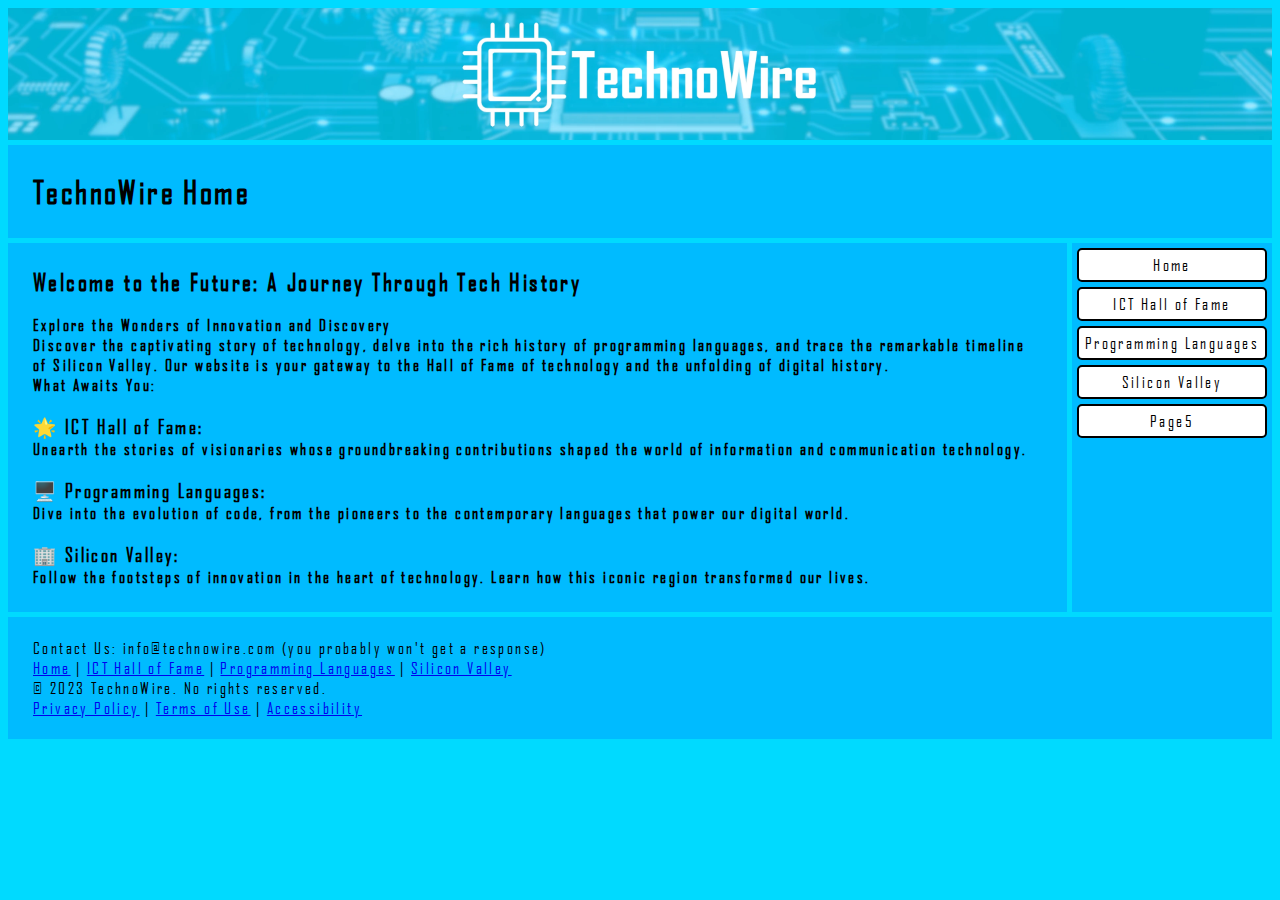
<file: index.html>
<!DOCTYPE html>
<html lang="en">
  <head>
      <meta charset="UTF-8">
      <link rel="stylesheet" href="css/master.css">
      <link rel="icon" href="pictures/icons/titleIcon.webp">
      <title>Document</title>
  </head>
  <body>
    <div id="hammenu" onclick="toggleMenu()">
      <div class="hamicon">
        <img src="pictures/icons/hammenutest.webp" alt="menu" class="image">
      </div>
      <div class="hamcontent">
        <div class="gridcontent menugridcontent">
          <a href="index.html" style="text-decoration: none;"><div class="sidebarButton">
            <p class="sidebarText">Home</p>
          </div></a>
          <a href="ict-hall-of-fame.html" style="text-decoration: none;"><div class="sidebarButton">
            <p class="sidebarText">ICT Hall of Fame</p>
          </div></a>
          <a href="programming-languages.html" style="text-decoration: none;"><div class="sidebarButton">
            <p class="sidebarText">Programming Languages</p>
          </div></a>
          <a href="silicon-valley.html" style="text-decoration: none;"><div class="sidebarButton">
            <p class="sidebarText">Silicon Valley</p>
          </div></a>
          <a href="page5" style="text-decoration: none;"><div class="sidebarButton">
            <p class="sidebarText">Page5</p>
          </div></a>
        </div>
      </div>
    </div>
    
    <div class="grid-container">
      <div class="banner">
        <div class="gridcontent">
          <img src="pictures/banner/CustomBanner.webp" alt="Banner" width="100%" class="bnr">
          <img src="pictures/banner/CustomBannerMobile.webp" alt="Banner" width="100%" class="bnrmbl">
        </div>
      </div>

      <div class="header gridBlocks">
        <div class="gridcontent">
          <h1>TechnoWire Home</h1>
        </div>
      </div>

      <div class="main gridBlocks">
        <div class="gridcontent">
          <div class="homeWelcome">
            <h2>Welcome to the Future: A Journey Through Tech History</h2>

            Explore the Wonders of Innovation and Discovery <br>

            Discover the captivating story of technology, delve into the rich history of programming languages, and trace the remarkable timeline of Silicon Valley. Our website is your gateway to the Hall of Fame of technology and the unfolding of digital history. <br>

            What Awaits You:
            
            <h3 class="homeh3">🌟 ICT Hall of Fame:</h3> 
            Unearth the stories of visionaries whose groundbreaking contributions shaped the world of information and communication technology.

            <h3 class="homeh3">🖥️ Programming Languages:</h3> 
            Dive into the evolution of code, from the pioneers to the contemporary languages that power our digital world.

            <h3 class="homeh3">🏢 Silicon Valley:</h3>
            Follow the footsteps of innovation in the heart of technology. Learn how this iconic region transformed our lives.
            
          </div>
        </div>
      </div>

      <div class="sidebar gridBlocks">
        <div class="gridcontent">
          <a href="index.html" style="text-decoration: none;"><div class="sidebarButton">
            <p class="sidebarText">Home</p>
          </div></a>
          <a href="ict-hall-of-fame.html" style="text-decoration: none;"><div class="sidebarButton">
            <p class="sidebarText">ICT Hall of Fame</p>
          </div></a>
          <a href="programming-languages.html" style="text-decoration: none;"><div class="sidebarButton">
            <p class="sidebarText">Programming Languages</p>
          </div></a>
          <a href="silicon-valley.html" style="text-decoration: none;"><div class="sidebarButton">
            <p class="sidebarText">Silicon Valley</p>
          </div></a>
          <a href="page5" style="text-decoration: none;"><div class="sidebarButton">
            <p class="sidebarText">Page5</p>
          </div></a>
        </div>
      </div>
      <div class="footer gridBlocks">
        <div class="gridcontent">
          <p>
            Contact Us: info@technowire.com (you probably won't get a response)<br>
            <a href="index.html">Home</a> | <a href="ict-hall-of-fame.html">ICT Hall of Fame</a> | <a href="programming-languages.html">Programming Languages</a> | <a href="silicon-valley.html">Silicon Valley</a> <br>
            © 2023 TechnoWire. No rights reserved. <br>
            <a href="policy/privacypolicy.html" target="_blank">Privacy Policy</a> | <a href="policy/termsofuse.html" target="_blank">Terms of Use</a> | <a href="policy/accessibility.html" target="_blank">Accessibility</a> <br>
          </p>
        </div>
      </div>
    </div>
    <script src="js/master.js"></script>
  </body>
</html>
</file>
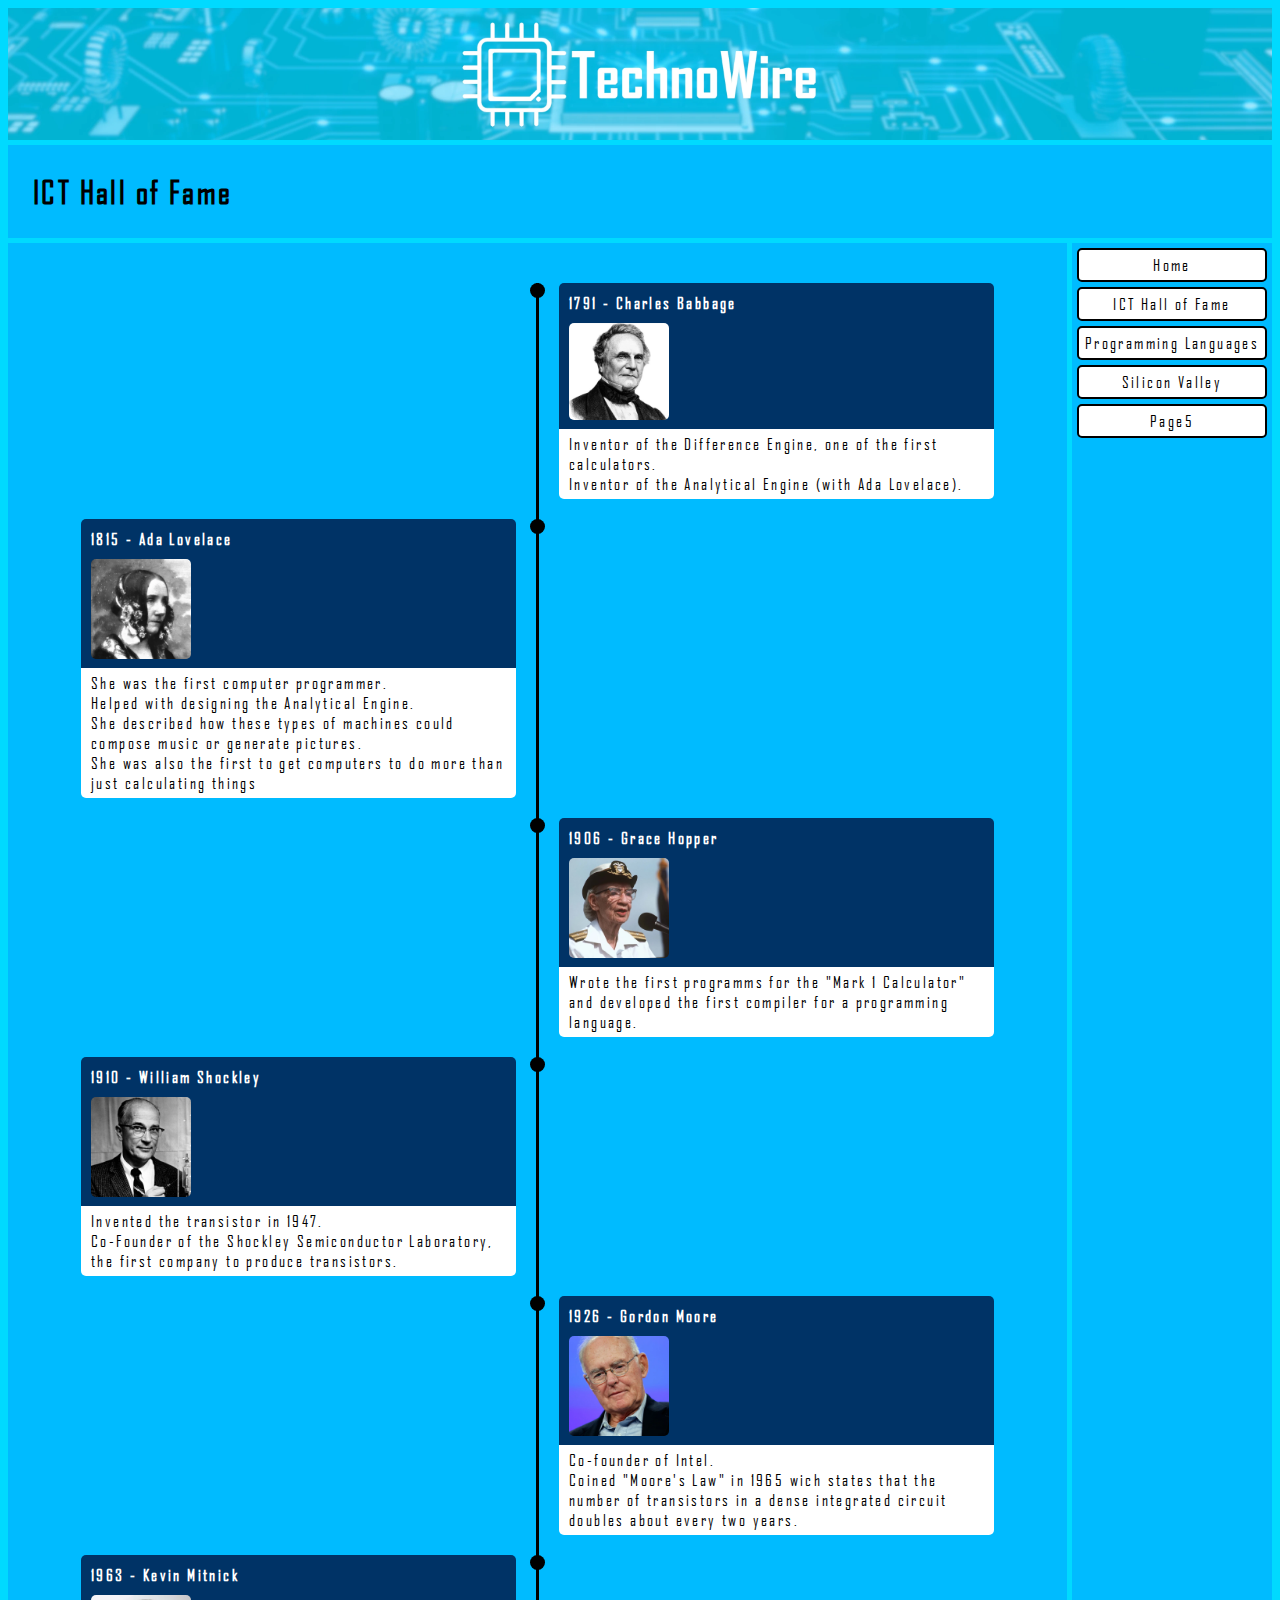
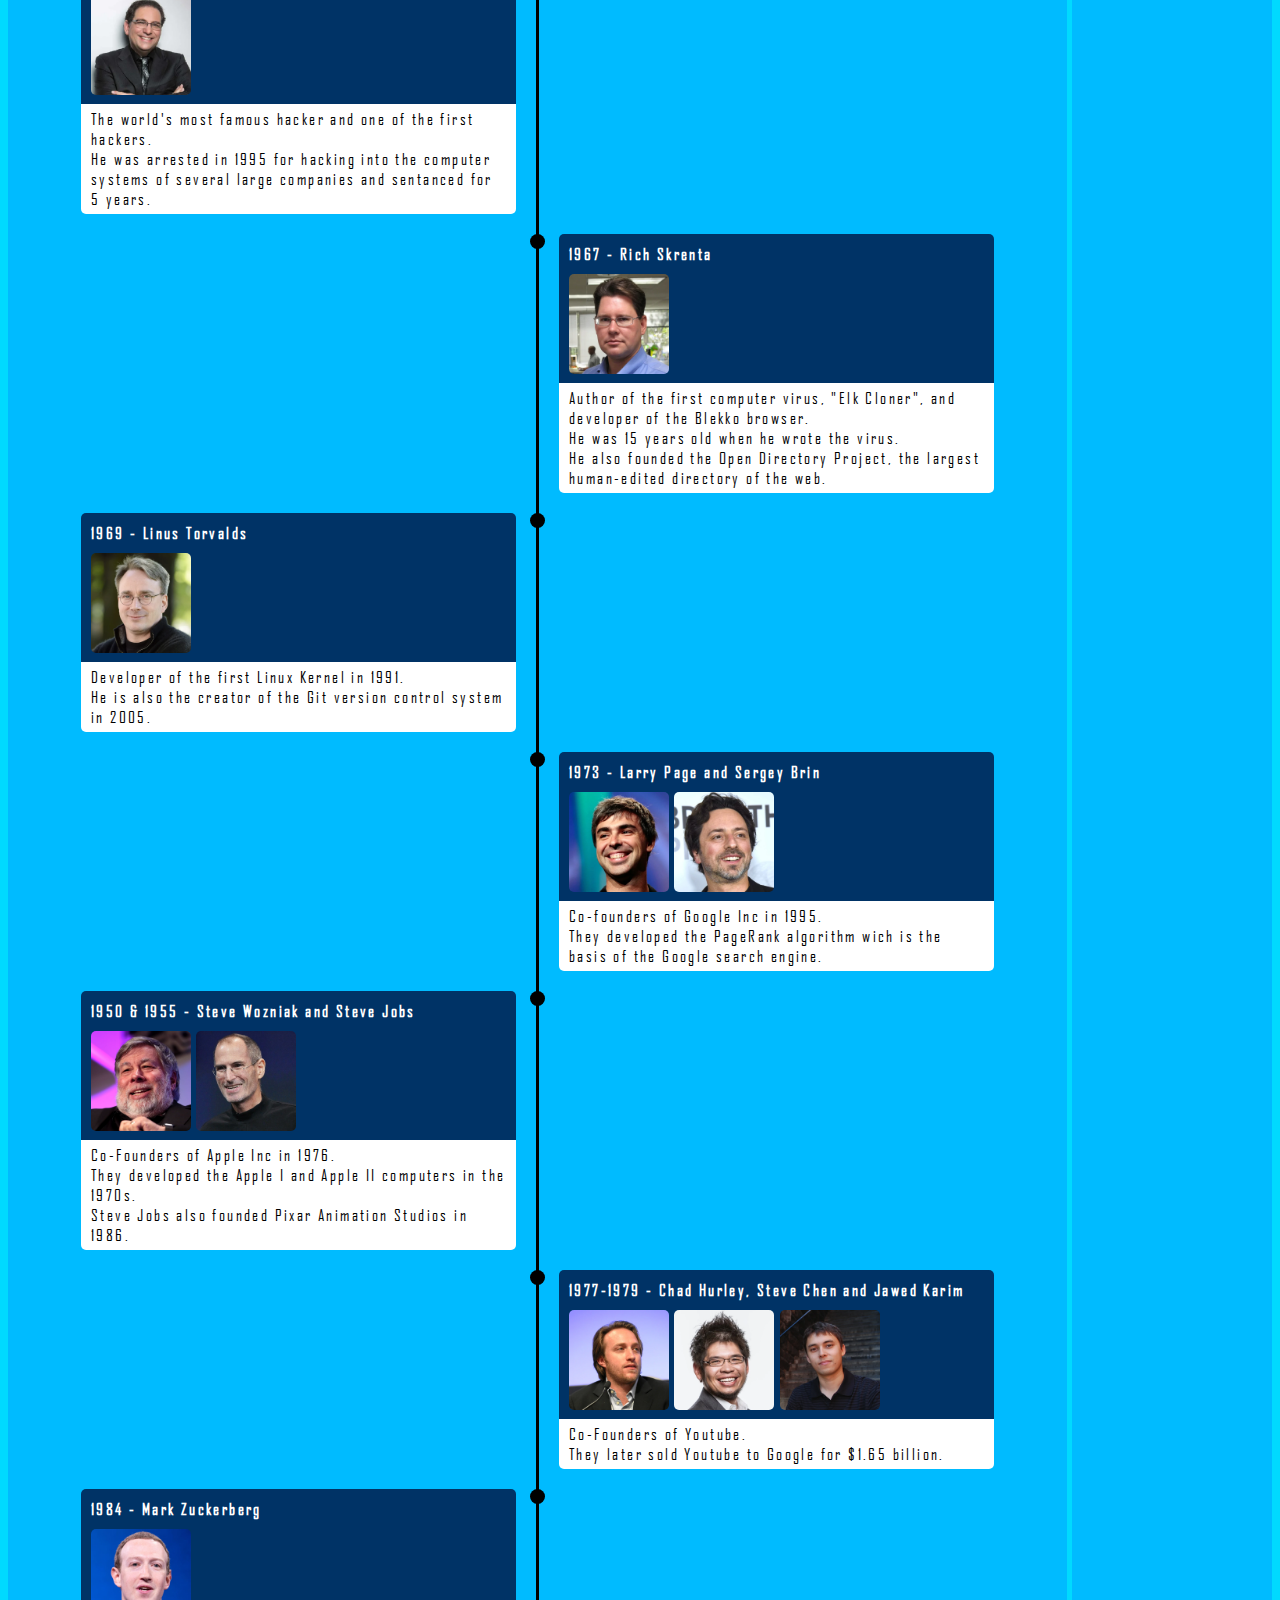
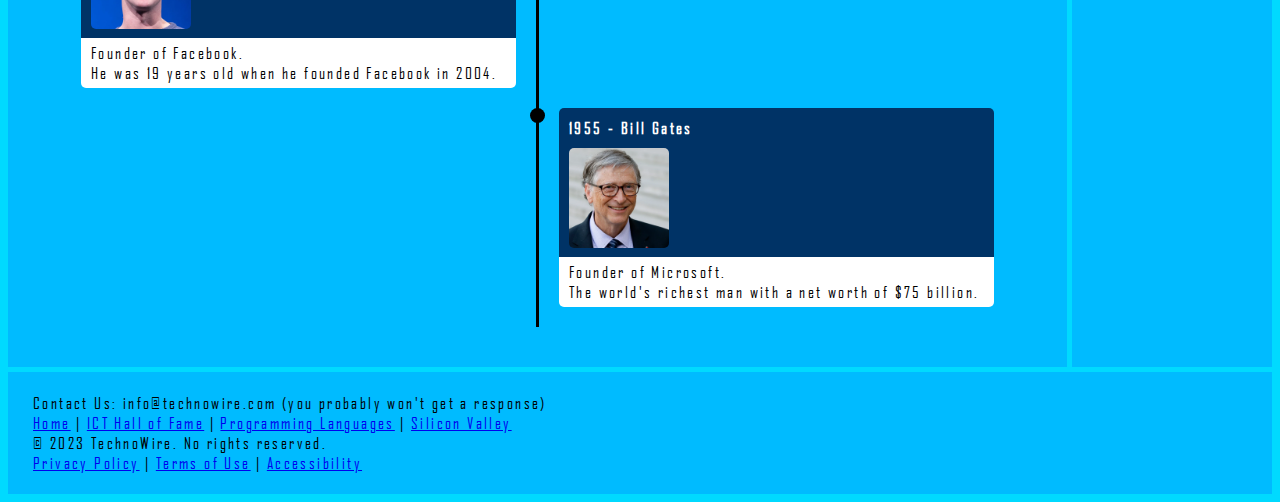
<file: ict-hall-of-fame.html>
<!DOCTYPE html>
<html lang="en">
  <head>
      <meta charset="UTF-8">
      <link rel="stylesheet" href="css/master.css">
      <link rel="icon" href="pictures/icons/titleIcon.webp">
      <title>Document</title>
  </head>
  <body>
    <div id="hammenu" onclick="toggleMenu()">
      <div class="hamicon">
        <img src="pictures/icons/hammenutest.webp" alt="menu" class="image">
      </div>
      <div class="hamcontent">
        <div class="gridcontent menugridcontent">
          <a href="index.html" style="text-decoration: none;"><div class="sidebarButton">
            <p class="sidebarText">Home</p>
          </div></a>
          <a href="ict-hall-of-fame.html" style="text-decoration: none;"><div class="sidebarButton">
            <p class="sidebarText">ICT Hall of Fame</p>
          </div></a>
          <a href="programming-languages.html" style="text-decoration: none;"><div class="sidebarButton">
            <p class="sidebarText">Programming Languages</p>
          </div></a>
          <a href="silicon-valley.html" style="text-decoration: none;"><div class="sidebarButton">
            <p class="sidebarText">Silicon Valley</p>
          </div></a>
          <a href="page5" style="text-decoration: none;"><div class="sidebarButton">
            <p class="sidebarText">Page5</p>
          </div></a>
        </div>
      </div>
    </div>
    
    <div class="grid-container">
      <div class="banner">
        <div class="gridcontent">
          <img src="pictures/banner/CustomBanner.webp" alt="Banner" width="100%" class="bnr">
          <img src="pictures/banner/CustomBannerMobile.webp" alt="Banner" width="100%" class="bnrmbl">
        </div>
      </div>

      <div class="header gridBlocks">
        <div class="gridcontent">
          <h1>ICT Hall of Fame</h1>
        </div>
      </div>

      <div class="main gridBlocks">
        <div class="timeline">

          <div class="tl-empty"></div>
          <div class="tl-middle"><div class="tl-circle"></div></div>

          <div class="tl-block">
            <div class="tl-title"><p class="text">1791 - Charles Babbage</p>
              <div class="tl-titlepicwrapper">
                <img src="pictures/hall_of_fame/charles_babbage.webp" alt="charles babbage" class="tl-titlepic">
              </div>
            </div>
            <div class="tl-description"><p class="text">
              Inventor of the Difference Engine, one of the first calculators.<br>
              Inventor of the Analytical Engine (with Ada Lovelace).
            </p></div>
          </div>

          <div class="tl-block">
            <div class="tl-title"><p class="text">1815 - Ada Lovelace</p>
              <div class="tl-titlepicwrapper">
                <img src="pictures/hall_of_fame/ada_lovelace.webp" alt="ada lovelace" class="tl-titlepic">
              </div>
            </div>
            <div class="tl-description"><p class="text">
              She was the first computer programmer. <br>
              Helped with designing the Analytical Engine. <br>
              She described how these types of machines could compose music or generate pictures. <br>
              She was also the first to get computers to do more than just calculating things
            </p></div>
          </div>

          <div class="tl-middle"><div class="tl-circle"></div></div>
          <div class="tl-empty"></div>
          <div class="tl-empty"></div>
          <div class="tl-middle"><div class="tl-circle"></div></div>

          <div class="tl-block">
            <div class="tl-title"><p class="text">1906 - Grace Hopper</p>
              <div class="tl-titlepicwrapper">
                <img src="pictures/hall_of_fame/grace_hopper.webp" alt="frace hopper" class="tl-titlepic">
              </div>
            </div>
            <div class="tl-description"><p class="text">
              Wrote the first programms for the "Mark 1 Calculator" and developed the first compiler for a programming language.
            </p></div>
          </div>

          <div class="tl-block">
            <div class="tl-title"><p class="text">1910 - William Shockley</p>
              <div class="tl-titlepicwrapper">
                <img src="pictures/hall_of_fame/william_shockley.webp" alt="william shockley" class="tl-titlepic">
              </div>
            </div>
            <div class="tl-description"><p class="text">
              Invented the transistor in 1947. <br>
              Co-Founder of the Shockley Semiconductor Laboratory, the first company to produce transistors.
            </p></div>
          </div>

          <div class="tl-middle"><div class="tl-circle"></div></div>
          <div class="tl-empty"></div>
          <div class="tl-empty"></div>
          <div class="tl-middle"><div class="tl-circle"></div></div>

          <div class="tl-block">
            <div class="tl-title"><p class="text">1926 - Gordon Moore</p>
              <div class="tl-titlepicwrapper">
                <img src="pictures/hall_of_fame/gordon_moore.webp" alt="gordon moore" class="tl-titlepic">
              </div>
            </div>
            <div class="tl-description"><p class="text">
              Co-founder of Intel. <br>
              Coined "Moore's Law" in 1965 wich states that the number of transistors in a dense integrated circuit doubles about every two years.
            </p></div>
          </div>

          <div class="tl-block">
            <div class="tl-title"><p class="text">1963 - Kevin Mitnick</p>
              <div class="tl-titlepicwrapper">
                <img src="pictures/hall_of_fame/kevin_mitnick.webp" alt="kevin mitnick" class="tl-titlepic">
              </div>
            </div>
            <div class="tl-description"><p class="text">
              The world's most famous hacker and one of the first hackers. <br>
              He was arrested in 1995 for hacking into the computer systems of several large companies and sentanced for 5 years.
            </p></div>
          </div>

          <div class="tl-middle"><div class="tl-circle"></div></div>
          <div class="tl-empty"></div>
          <div class="tl-empty"></div>
          <div class="tl-middle"><div class="tl-circle"></div></div>

          <div class="tl-block">
            <div class="tl-title"><p class="text">1967 - Rich Skrenta</p>
              <div class="tl-titlepicwrapper">
                <img src="pictures/hall_of_fame/rich_skrenta.webp" alt="rich skrenta" class="tl-titlepic">
              </div>
            </div>
            <div class="tl-description"><p class="text">
              Author of the first computer virus, "Elk Cloner", and developer of the Blekko browser. <br>
              He was 15 years old when he wrote the virus. <br>
              He also founded the Open Directory Project, the largest human-edited directory of the web.
            </p></div>
          </div>

          <div class="tl-block">
            <div class="tl-title"><p class="text">1969 - Linus Torvalds</p>
              <div class="tl-titlepicwrapper">
                <img src="pictures/hall_of_fame/linus_torvalds.webp" alt="linus torvalds" class="tl-titlepic">
              </div>
            </div>
            <div class="tl-description"><p class="text">
              Developer of the first Linux Kernel in 1991. <br>
              He is also the creator of the Git version control system in 2005.
            </p></div>
          </div>

          <div class="tl-middle"><div class="tl-circle"></div></div>
          <div class="tl-empty"></div>
          <div class="tl-empty"></div>
          <div class="tl-middle"><div class="tl-circle"></div></div>

          <div class="tl-block">
            <div class="tl-title"><p class="text">1973 - Larry Page and Sergey Brin</p>
              <div class="tl-titlepicwrapper">
                <img src="pictures/hall_of_fame/larry_page.webp" alt="larry page" class="tl-titlepic">
                <img src="pictures/hall_of_fame/sergey_brin.webp" alt="sergey brin" class="tl-titlepic">
              </div>
            </div>
            <div class="tl-description"><p class="text">
              Co-founders of Google Inc in 1995. <br>
              They developed the PageRank algorithm wich is the basis of the Google search engine.
            </p></div>
          </div>

          <div class="tl-block">
            <div class="tl-title"><p class="text">1950 & 1955 - Steve Wozniak and Steve Jobs</p>
              <div class="tl-titlepicwrapper">
                <img src="pictures/hall_of_fame/steve_wozniak.webp" alt="steve wozniak" class="tl-titlepic">
                <img src="pictures/hall_of_fame/steve_jobs.webp" alt="steve jobs" class="tl-titlepic">
              </div>
            </div>
            <div class="tl-description"><p class="text">
              Co-Founders of Apple Inc in 1976. <br>
              They developed the Apple I and Apple II computers in the 1970s. <br>
              Steve Jobs also founded Pixar Animation Studios in 1986.
            </p></div>
          </div>

          <div class="tl-middle"><div class="tl-circle"></div></div>
          <div class="tl-empty"></div>
          <div class="tl-empty"></div>
          <div class="tl-middle"><div class="tl-circle"></div></div>

          <div class="tl-block">
            <div class="tl-title"><p class="text">1977-1979 - Chad Hurley, Steve Chen and Jawed Karim</p>
              <div class="tl-titlepicwrapper">
                <img src="pictures/hall_of_fame/chad_hurley.webp" alt="chad hurley" class="tl-titlepic">
                <img src="pictures/hall_of_fame/steve_chen.webp" alt="steve chen" class="tl-titlepic">
                <img src="pictures/hall_of_fame/jawed_karim.webp" alt="jawed karim" class="tl-titlepic">
              </div>
            </div>
            <div class="tl-description"><p class="text">
              Co-Founders of Youtube. <br>
              They later sold Youtube to Google for $1.65 billion.
            </p></div>
          </div>

          <div class="tl-block">
            <div class="tl-title"><p class="text">1984 - Mark Zuckerberg</p>
              <div class="tl-titlepicwrapper">
                <img src="pictures/hall_of_fame/mark_zuckerberg.webp" alt="mark_zuckerberg" class="tl-titlepic">
              </div>
            </div>
            <div class="tl-description"><p class="text">
              Founder of Facebook. <br>
              He was 19 years old when he founded Facebook in 2004.
            </p></div>
          </div>

          <div class="tl-middle"><div class="tl-circle"></div></div>
          <div class="tl-empty"></div>
          <div class="tl-empty"></div>
          <div class="tl-middle"><div class="tl-circle"></div></div>

          <div class="tl-block">
            <div class="tl-title"><p class="text">1955 - Bill Gates</p>
              <div class="tl-titlepicwrapper">
                <img src="pictures/hall_of_fame/bill_gates.webp" alt="bill gates" class="tl-titlepic">
              </div>
            </div>
            <div class="tl-description"><p class="text">
              Founder of Microsoft. <br>
              The world's richest man with a net worth of $75 billion.
            </p></div>
          </div>

        </div>
      </div>

      <div class="sidebar gridBlocks">
        <div class="gridcontent">
          <a href="index.html" style="text-decoration: none;"><div class="sidebarButton">
            <p class="sidebarText">Home</p>
          </div></a>
          <a href="ict-hall-of-fame.html" style="text-decoration: none;"><div class="sidebarButton">
            <p class="sidebarText">ICT Hall of Fame</p>
          </div></a>
          <a href="programming-languages.html" style="text-decoration: none;"><div class="sidebarButton">
            <p class="sidebarText">Programming Languages</p>
          </div></a>
          <a href="silicon-valley.html" style="text-decoration: none;"><div class="sidebarButton">
            <p class="sidebarText">Silicon Valley</p>
          </div></a>
          <a href="page5" style="text-decoration: none;"><div class="sidebarButton">
            <p class="sidebarText">Page5</p>
          </div></a>
        </div>
      </div>

      <div class="footer gridBlocks">
        <div class="gridcontent">
          <p>
            Contact Us: info@technowire.com (you probably won't get a response)<br>
            <a href="index.html">Home</a> | <a href="ict-hall-of-fame.html">ICT Hall of Fame</a> | <a href="programming-languages.html">Programming Languages</a> | <a href="silicon-valley.html">Silicon Valley</a> <br>
            © 2023 TechnoWire. No rights reserved. <br>
            <a href="policy/privacypolicy.html" target="_blank">Privacy Policy</a> | <a href="policy/termsofuse.html" target="_blank">Terms of Use</a> | <a href="policy/accessibility.html" target="_blank">Accessibility</a> <br>
          </p>
        </div>
      </div>
    </div>
    <script src="js/master.js"></script>
  </body>
</html>
</file>
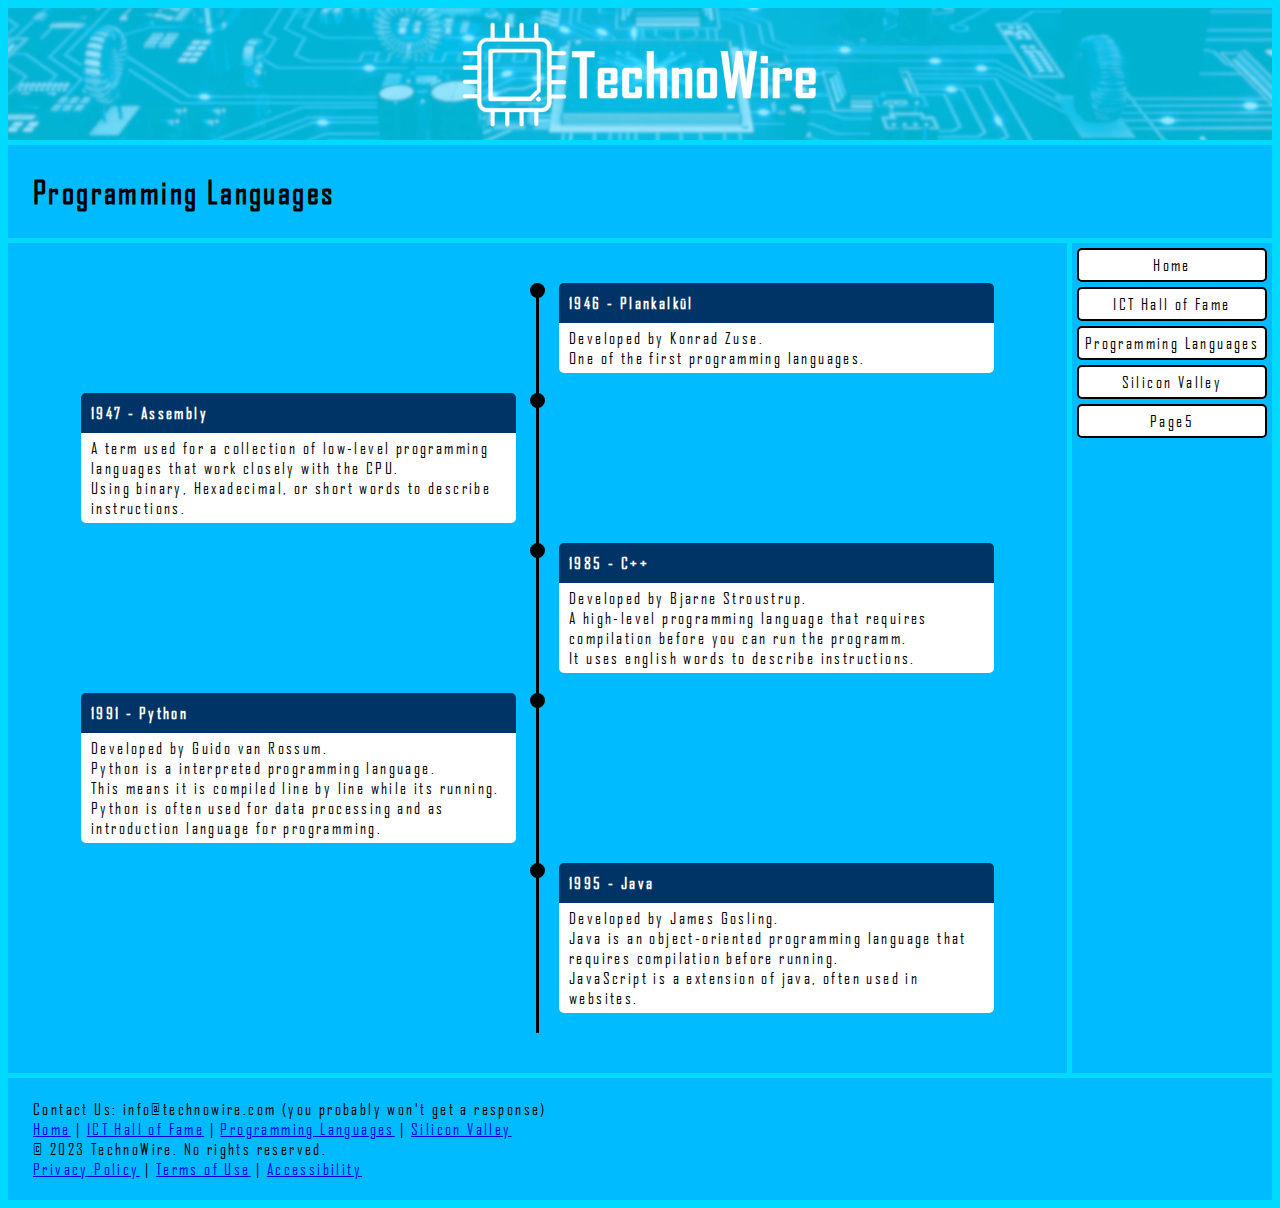
<file: programming-languages.html>
<!DOCTYPE html>
<html lang="en">
  <head>
      <meta charset="UTF-8">
      <link rel="stylesheet" href="css/master.css">
      <link rel="icon" href="pictures/icons/titleIcon.webp">
      <title>Document</title>
  </head>
  <body>
    <div id="hammenu" onclick="toggleMenu()">
      <div class="hamicon">
        <img src="pictures/icons/hammenutest.webp" alt="menu" class="image">
      </div>
      <div class="hamcontent">
        <div class="gridcontent menugridcontent">
          <a href="index.html" style="text-decoration: none;"><div class="sidebarButton">
            <p class="sidebarText">Home</p>
          </div></a>
          <a href="ict-hall-of-fame.html" style="text-decoration: none;"><div class="sidebarButton">
            <p class="sidebarText">ICT Hall of Fame</p>
          </div></a>
          <a href="programming-languages.html" style="text-decoration: none;"><div class="sidebarButton">
            <p class="sidebarText">Programming Languages</p>
          </div></a>
          <a href="silicon-valley.html" style="text-decoration: none;"><div class="sidebarButton">
            <p class="sidebarText">Silicon Valley</p>
          </div></a>
          <a href="page5" style="text-decoration: none;"><div class="sidebarButton">
            <p class="sidebarText">Page5</p>
          </div></a>
        </div>
      </div>
    </div>
    
    <div class="grid-container">
      <div class="banner">
        <div class="gridcontent">
          <img src="pictures/banner/CustomBanner.webp" alt="Banner" width="100%" class="bnr">
          <img src="pictures/banner/CustomBannerMobile.webp" alt="Banner" width="100%" class="bnrmbl">
        </div>
      </div>

      <div class="header gridBlocks">
        <div class="gridcontent">
          <h1>Programming Languages</h1>
        </div>
      </div>

      <div class="main gridBlocks">
        <div class="timeline">

          <div class="tl-empty"></div>
          <div class="tl-middle"><div class="tl-circle"></div></div>

          <div class="tl-block">
            <div class="tl-title"><p class="text">1946 - Plankalkül</p></div>
            <div class="tl-description"><p class="text">
              Developed by Konrad Zuse. <br>
              One of the first programming languages.
            </p></div>
          </div>

          <div class="tl-block">
            <div class="tl-title"><p class="text">1947 - Assembly</p></div>
            <div class="tl-description"><p class="text">
              A term used for a collection of low-level programming languages that work closely with the CPU. <br>
              Using binary, Hexadecimal, or short words to describe instructions.
            </p></div>
          </div>


          <div class="tl-middle"><div class="tl-circle"></div></div>
          <div class="tl-empty"></div>
          <div class="tl-empty"></div>
          <div class="tl-middle"><div class="tl-circle"></div></div>

          <div class="tl-block">
            <div class="tl-title"><p class="text">1985 - C++</p></div>
            <div class="tl-description"><p class="text">
              Developed by Bjarne Stroustrup. <br>
              A high-level programming language that requires compilation before you can run the programm. <br>
              It uses english words to describe instructions.
            </p></div>
          </div>

          <div class="tl-block">
            <div class="tl-title"><p class="text">1991 - Python</p></div>
            <div class="tl-description"><p class="text">
              Developed by Guido van Rossum. <br>
              Python is a interpreted programming language. <br>
              This means it is compiled line by line while its running. <br>
              Python is often used for data processing and as introduction language for programming.
            </p></div>
          </div>


          <div class="tl-middle"><div class="tl-circle"></div></div>
          <div class="tl-empty"></div>
          <div class="tl-empty"></div>
          <div class="tl-middle"><div class="tl-circle"></div></div>

          <div class="tl-block">
            <div class="tl-title"><p class="text">1995 - Java</p></div>
            <div class="tl-description"><p class="text">
              Developed by James Gosling. <br>
              Java is an object-oriented programming language that requires compilation before running. <br>
              JavaScript is a extension of java, often used in websites.
            </p></div>
          </div>

        </div>
      </div>

      <div class="sidebar gridBlocks">
        <div class="gridcontent">
          <a href="index.html" style="text-decoration: none;"><div class="sidebarButton">
            <p class="sidebarText">Home</p>
          </div></a>
          <a href="ict-hall-of-fame.html" style="text-decoration: none;"><div class="sidebarButton">
            <p class="sidebarText">ICT Hall of Fame</p>
          </div></a>
          <a href="programming-languages.html" style="text-decoration: none;"><div class="sidebarButton">
            <p class="sidebarText">Programming Languages</p>
          </div></a>
          <a href="silicon-valley.html" style="text-decoration: none;"><div class="sidebarButton">
            <p class="sidebarText">Silicon Valley</p>
          </div></a>
          <a href="page5" style="text-decoration: none;"><div class="sidebarButton">
            <p class="sidebarText">Page5</p>
          </div></a>
        </div>
      </div>

      <div class="footer gridBlocks">
        <div class="gridcontent">
          <p>
            Contact Us: info@technowire.com (you probably won't get a response)<br>
            <a href="index.html">Home</a> | <a href="ict-hall-of-fame.html">ICT Hall of Fame</a> | <a href="programming-languages.html">Programming Languages</a> | <a href="silicon-valley.html">Silicon Valley</a> <br>
            © 2023 TechnoWire. No rights reserved. <br>
            <a href="policy/privacypolicy.html" target="_blank">Privacy Policy</a> | <a href="policy/termsofuse.html" target="_blank">Terms of Use</a> | <a href="policy/accessibility.html" target="_blank">Accessibility</a> <br>
          </p>
        </div>
      </div>
    </div>
    <script src="js/master.js"></script>
  </body>
</html>
</file>
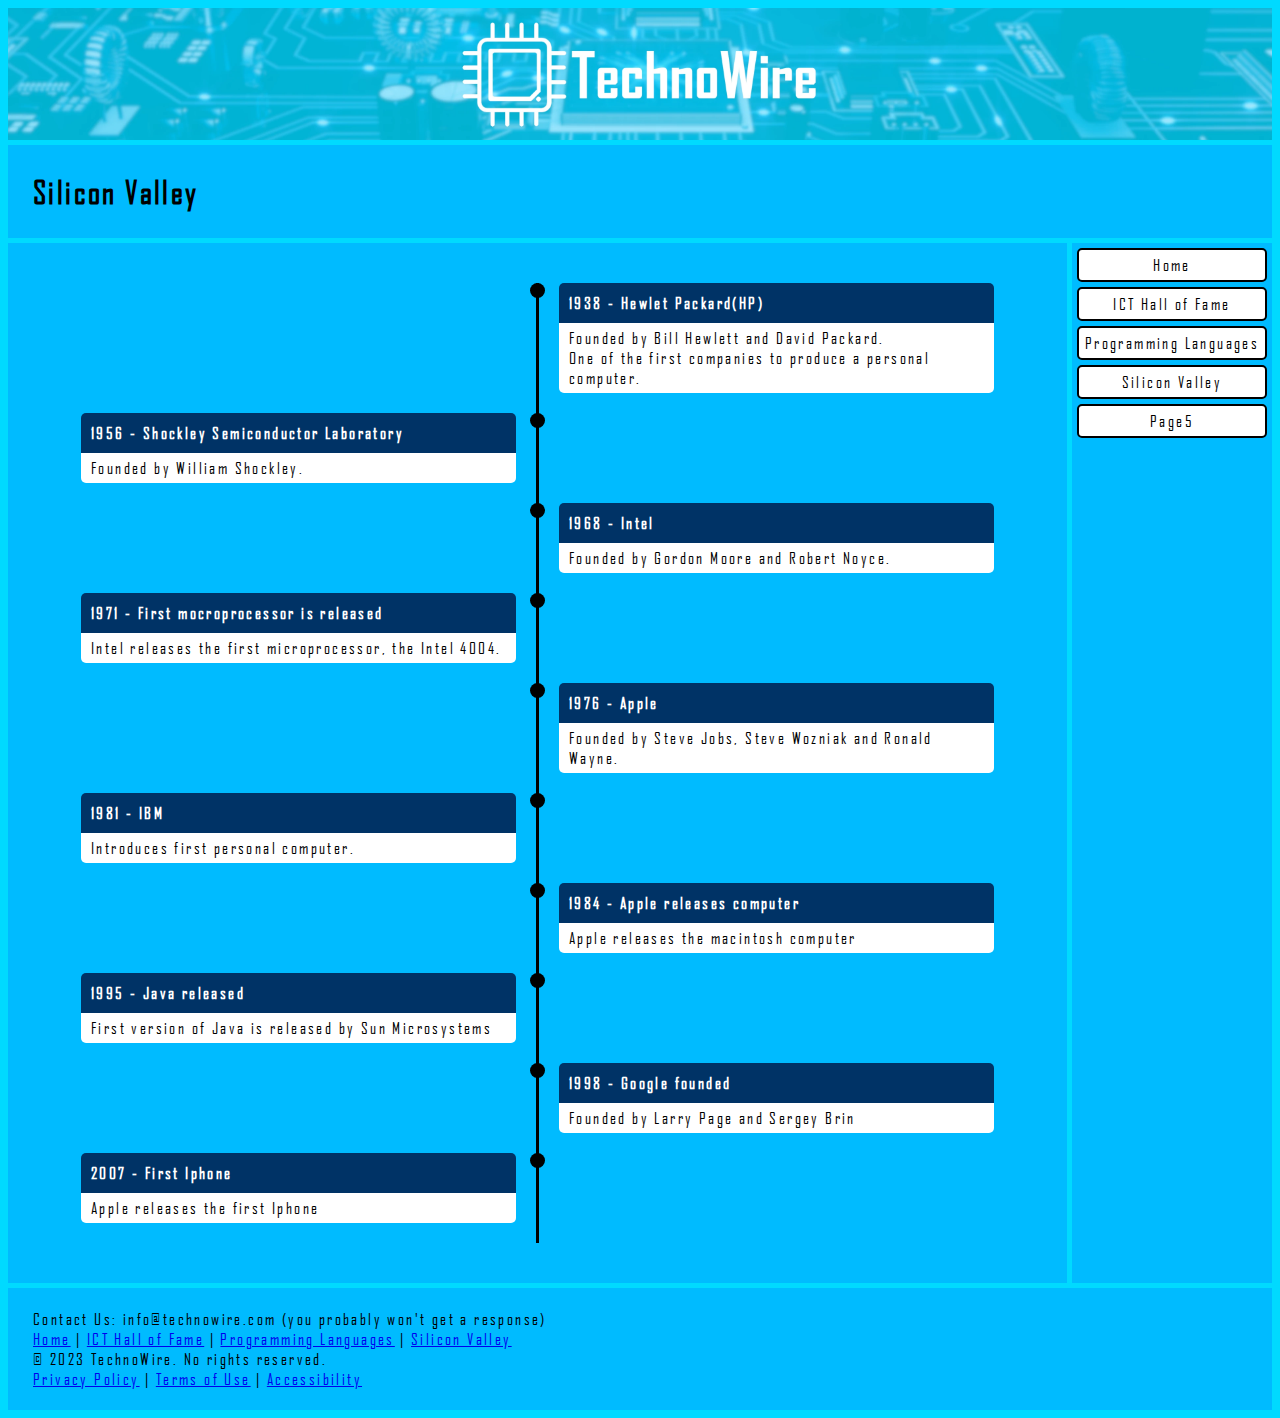
<file: silicon-valley.html>
<!DOCTYPE html>
<html lang="en">
  <head>
      <meta charset="UTF-8">
      <link rel="stylesheet" href="css/master.css">
      <link rel="icon" href="pictures/icons/titleIcon.webp">
      <title>Document</title>
  </head>
  <body>
    <div id="hammenu" onclick="toggleMenu()">
      <div class="hamicon">
        <img src="pictures/icons/hammenutest.webp" alt="menu" class="image">
      </div>
      <div class="hamcontent">
        <div class="gridcontent menugridcontent">
          <a href="index.html" style="text-decoration: none;"><div class="sidebarButton">
            <p class="sidebarText">Home</p>
          </div></a>
          <a href="ict-hall-of-fame.html" style="text-decoration: none;"><div class="sidebarButton">
            <p class="sidebarText">ICT Hall of Fame</p>
          </div></a>
          <a href="programming-languages.html" style="text-decoration: none;"><div class="sidebarButton">
            <p class="sidebarText">Programming Languages</p>
          </div></a>
          <a href="silicon-valley.html" style="text-decoration: none;"><div class="sidebarButton">
            <p class="sidebarText">Silicon Valley</p>
          </div></a>
          <a href="page5" style="text-decoration: none;"><div class="sidebarButton">
            <p class="sidebarText">Page5</p>
          </div></a>
        </div>
      </div>
    </div>
    
    <div class="grid-container">
      <div class="banner">
        <div class="gridcontent">
          <img src="pictures/banner/CustomBanner.webp" alt="Banner" width="100%" class="bnr">
          <img src="pictures/banner/CustomBannerMobile.webp" alt="Banner" width="100%" class="bnrmbl">
        </div>
      </div>

      <div class="header gridBlocks">
        <div class="gridcontent">
          <h1>Silicon Valley</h1>
        </div>
      </div>

      <div class="main gridBlocks">
        <div class="timeline">

          <div class="tl-empty"></div>
          <div class="tl-middle"><div class="tl-circle"></div></div>

          <div class="tl-block">
            <div class="tl-title"><p class="text">1938 - Hewlet Packard(HP)</p></div>
            <div class="tl-description"><p class="text">
              Founded by Bill Hewlett and David Packard. <br>
              One of the first companies to produce a personal computer.
            </p></div>
          </div>

          <div class="tl-block">
            <div class="tl-title"><p class="text">1956 - Shockley Semiconductor Laboratory</p></div>
            <div class="tl-description"><p class="text">
              Founded by William Shockley. <br>
            </p></div>
          </div>

          <div class="tl-middle"><div class="tl-circle"></div></div>
          <div class="tl-empty"></div>
          <div class="tl-empty"></div>
          <div class="tl-middle"><div class="tl-circle"></div></div>

          <div class="tl-block">
            <div class="tl-title"><p class="text">1968 - Intel</p></div>
            <div class="tl-description"><p class="text">
              Founded by Gordon Moore and Robert Noyce. <br>
            </p></div>
          </div>

          <div class="tl-block">
            <div class="tl-title"><p class="text">1971 - First mocroprocessor is released</p></div>
            <div class="tl-description"><p class="text">
              Intel releases the first microprocessor, the Intel 4004. <br>
            </p></div>
          </div>

          <div class="tl-middle"><div class="tl-circle"></div></div>
          <div class="tl-empty"></div>
          <div class="tl-empty"></div>
          <div class="tl-middle"><div class="tl-circle"></div></div>

          <div class="tl-block">
            <div class="tl-title"><p class="text">1976 - Apple</p></div>
            <div class="tl-description"><p class="text">
              Founded by Steve Jobs, Steve Wozniak and Ronald Wayne. <br>
            </p></div>
          </div>

          <div class="tl-block">
            <div class="tl-title"><p class="text">1981 - IBM</p></div>
            <div class="tl-description"><p class="text">
              Introduces first personal computer. <br>
            </p></div>
          </div>

          <div class="tl-middle"><div class="tl-circle"></div></div>
          <div class="tl-empty"></div>
          <div class="tl-empty"></div>
          <div class="tl-middle"><div class="tl-circle"></div></div>

          <div class="tl-block">
            <div class="tl-title"><p class="text">1984 - Apple releases computer</p></div>
            <div class="tl-description"><p class="text">
              Apple releases the macintosh computer
            </p></div>
          </div>

          <div class="tl-block">
            <div class="tl-title"><p class="text">1995 - Java released</p></div>
            <div class="tl-description"><p class="text">
              First version of Java is released by Sun Microsystems
            </p></div>
          </div>

          <div class="tl-middle"><div class="tl-circle"></div></div>
          <div class="tl-empty"></div>
          <div class="tl-empty"></div>
          <div class="tl-middle"><div class="tl-circle"></div></div>

          <div class="tl-block">
            <div class="tl-title"><p class="text">1998 - Google founded</p></div>
            <div class="tl-description"><p class="text">
              Founded by Larry Page and Sergey Brin
            </p></div>
          </div>

          <div class="tl-block">
            <div class="tl-title"><p class="text">2007 - First Iphone</p></div>
            <div class="tl-description"><p class="text">
              Apple releases the first Iphone
            </p></div>
          </div>

          <div class="tl-middle"><div class="tl-circle"></div></div>
          <div class="tl-empty"></div>
          <div class="tl-empty"></div>

        </div>
      </div>

      <div class="sidebar gridBlocks">
        <div class="gridcontent menugridcontent">
          <a href="index.html" style="text-decoration: none;"><div class="sidebarButton">
            <p class="sidebarText">Home</p>
          </div></a>
          <a href="ict-hall-of-fame.html" style="text-decoration: none;"><div class="sidebarButton">
            <p class="sidebarText">ICT Hall of Fame</p>
          </div></a>
          <a href="programming-languages.html" style="text-decoration: none;"><div class="sidebarButton">
            <p class="sidebarText">Programming Languages</p>
          </div></a>
          <a href="silicon-valley.html" style="text-decoration: none;"><div class="sidebarButton">
            <p class="sidebarText">Silicon Valley</p>
          </div></a>
          <a href="page5" style="text-decoration: none;"><div class="sidebarButton">
            <p class="sidebarText">Page5</p>
          </div></a>
        </div>
      </div>

      <div class="footer gridBlocks">
        <div class="gridcontent">
          <p>
            Contact Us: info@technowire.com (you probably won't get a response)<br>
            <a href="index.html">Home</a> | <a href="ict-hall-of-fame.html">ICT Hall of Fame</a> | <a href="programming-languages.html">Programming Languages</a> | <a href="silicon-valley.html">Silicon Valley</a> <br>
            © 2023 TechnoWire. No rights reserved. <br>
            <a href="policy/privacypolicy.html" target="_blank">Privacy Policy</a> | <a href="policy/termsofuse.html" target="_blank">Terms of Use</a> | <a href="policy/accessibility.html" target="_blank">Accessibility</a> <br>
          </p>
        </div>
      </div>
    </div>
    <script src="js/master.js"></script>
  </body>
</html>
</file>
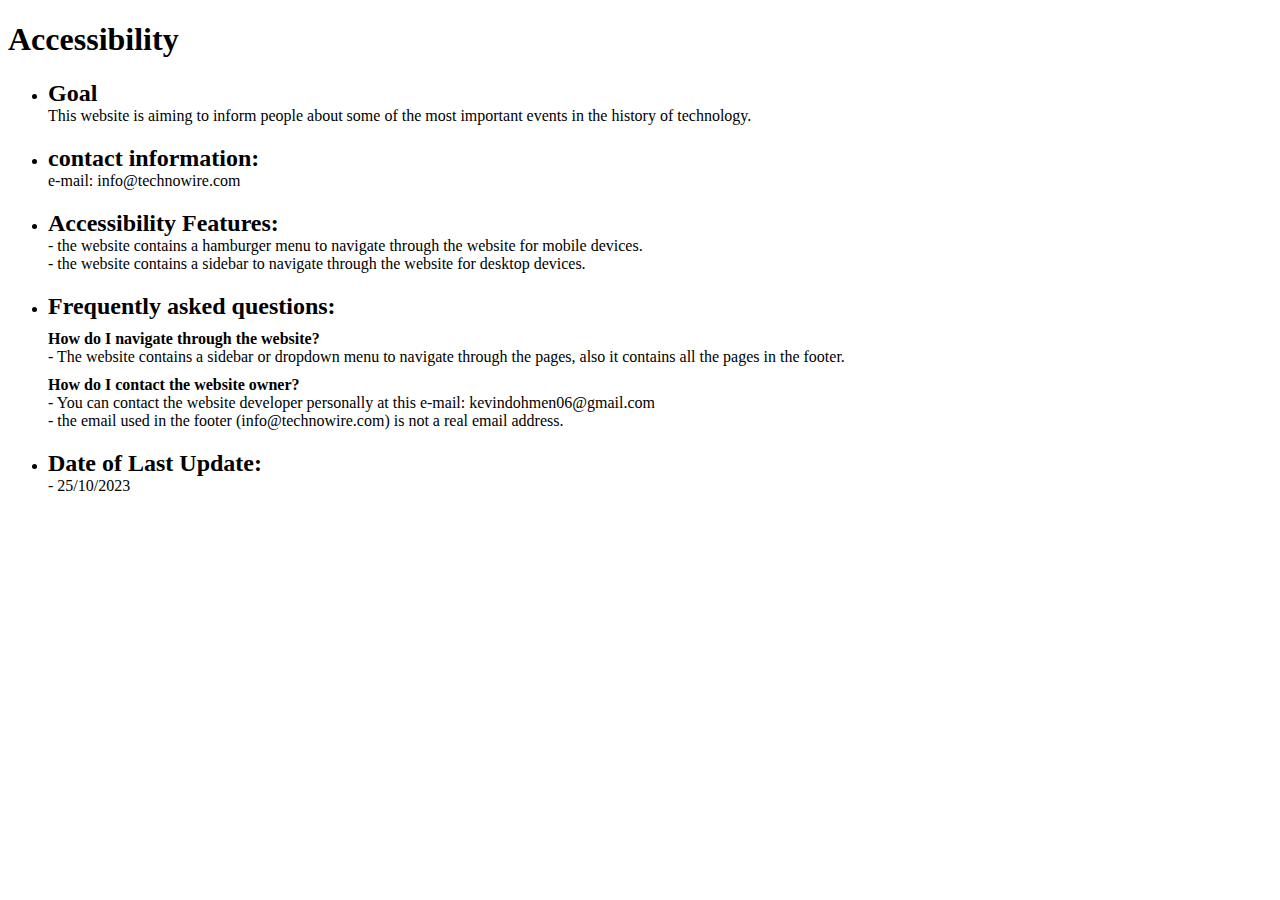
<file: policy/accessibility.html>
<!DOCTYPE html>
<html lang="en">
    <head>
        <meta charset="UTF-8">
        <meta name="viewport" content="width=device-width, initial-scale=1.0">
        <link rel="icon" href="pictures/icons/titleIcon.png">
        <title>TechnoWire Accessibility</title>
        <style>
            h2 {
                margin-bottom: 0px;
            }
            h2 {
                margin-bottom: 0px;
            }
            h4 {
                margin-bottom: 0px;
                margin-top: 10px;
            }
        </style>
    </head>
    <body>
        <h1>Accessibility</h1>
        <ul>
            <li>
                <h2>Goal</h2>
                This website is aiming to inform people about some of the most important events in the history of technology.
            </li>
            <li>
                <h2>contact information: </h2>
                e-mail: info@technowire.com
            </li>
            <li>
                <h2>Accessibility Features:</h2>
                - the website contains a hamburger menu to navigate through the website for mobile devices. <br>
                - the website contains a sidebar to navigate through the website for desktop devices. <br>
            </li>
            <li>
                <h2>Frequently asked questions:</h2>
                <h4>How do I navigate through the website?</h4>
                - The website contains a sidebar or dropdown menu to navigate through the pages, also it contains all the pages in the footer. <br>
                <h4>How do I contact the website owner?</h4>
                - You can contact the website developer personally at this e-mail: kevindohmen06@gmail.com <br>
                - the email used in the footer (info@technowire.com) is not a real email address.
            </li>
            <li>
                <h2>Date of Last Update:</h2>
                - 25/10/2023
            </li>
        </ul>
    </body>
</html>
</file>
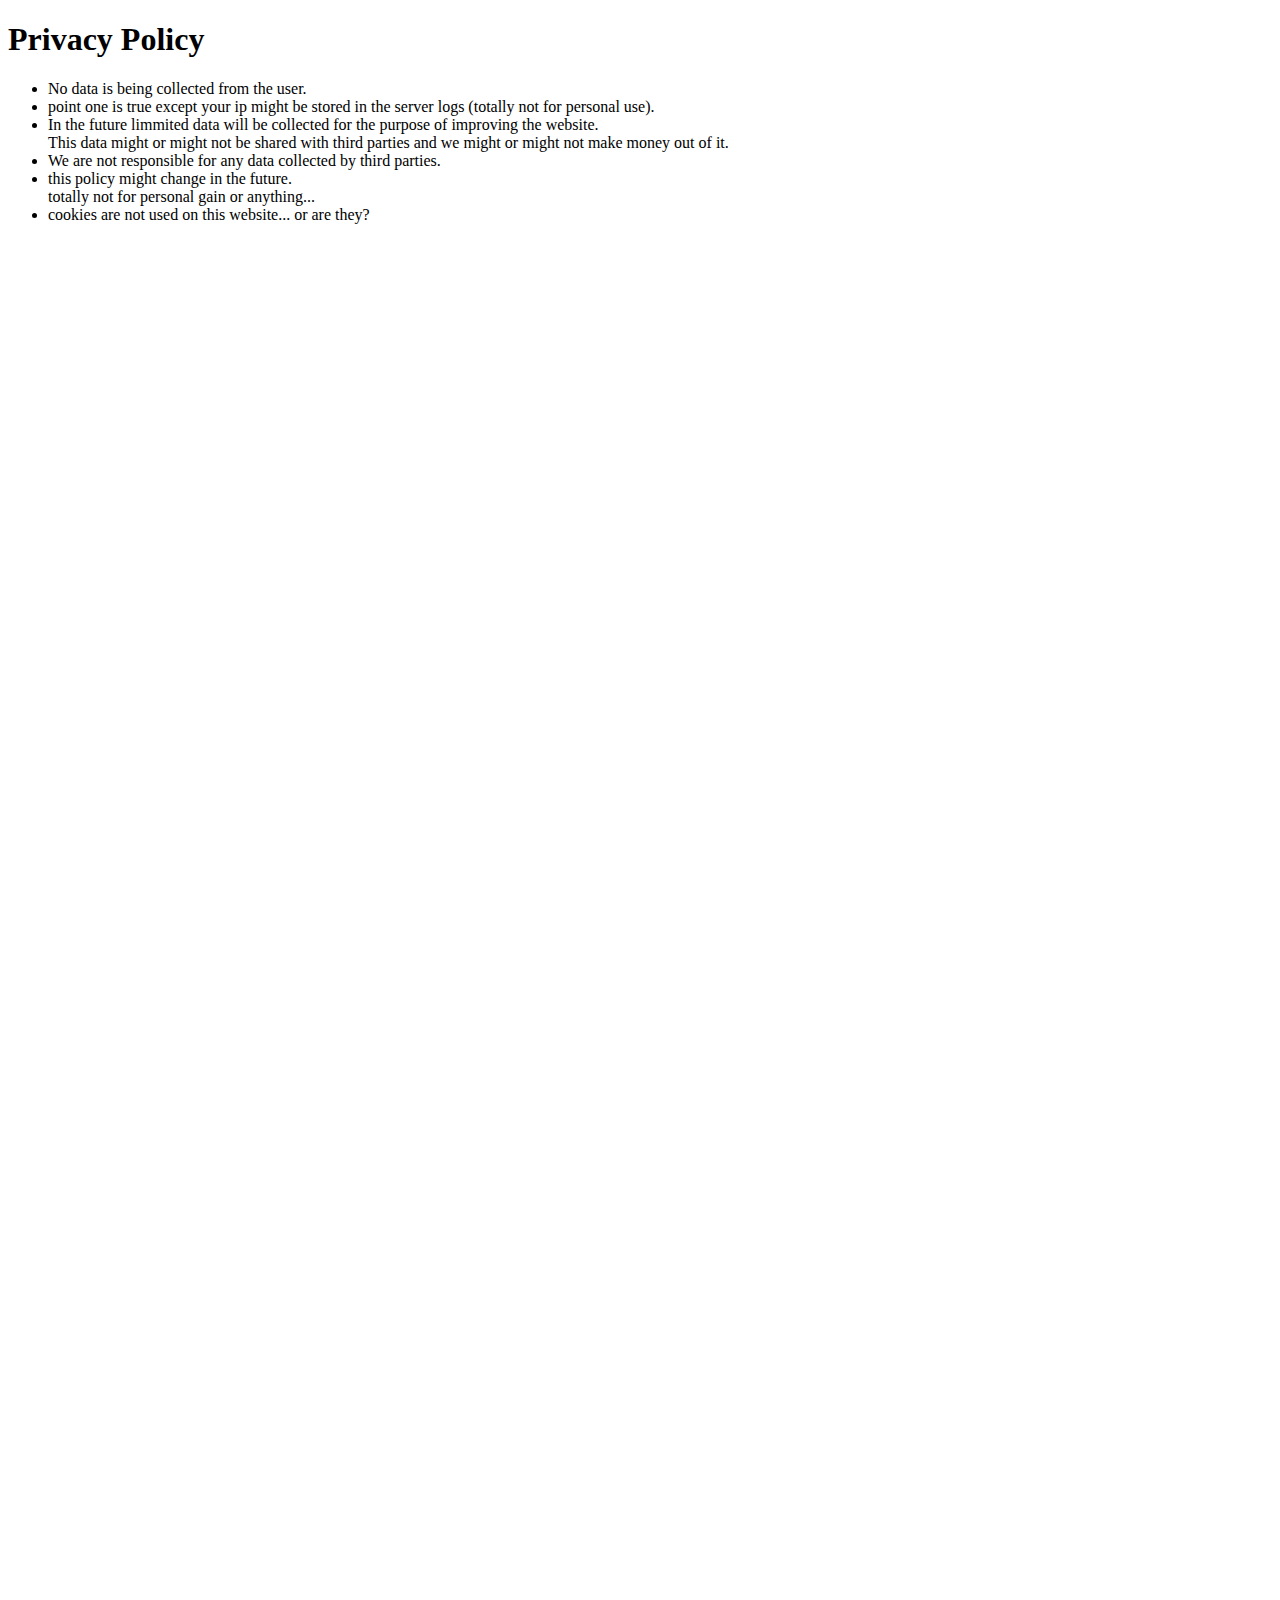
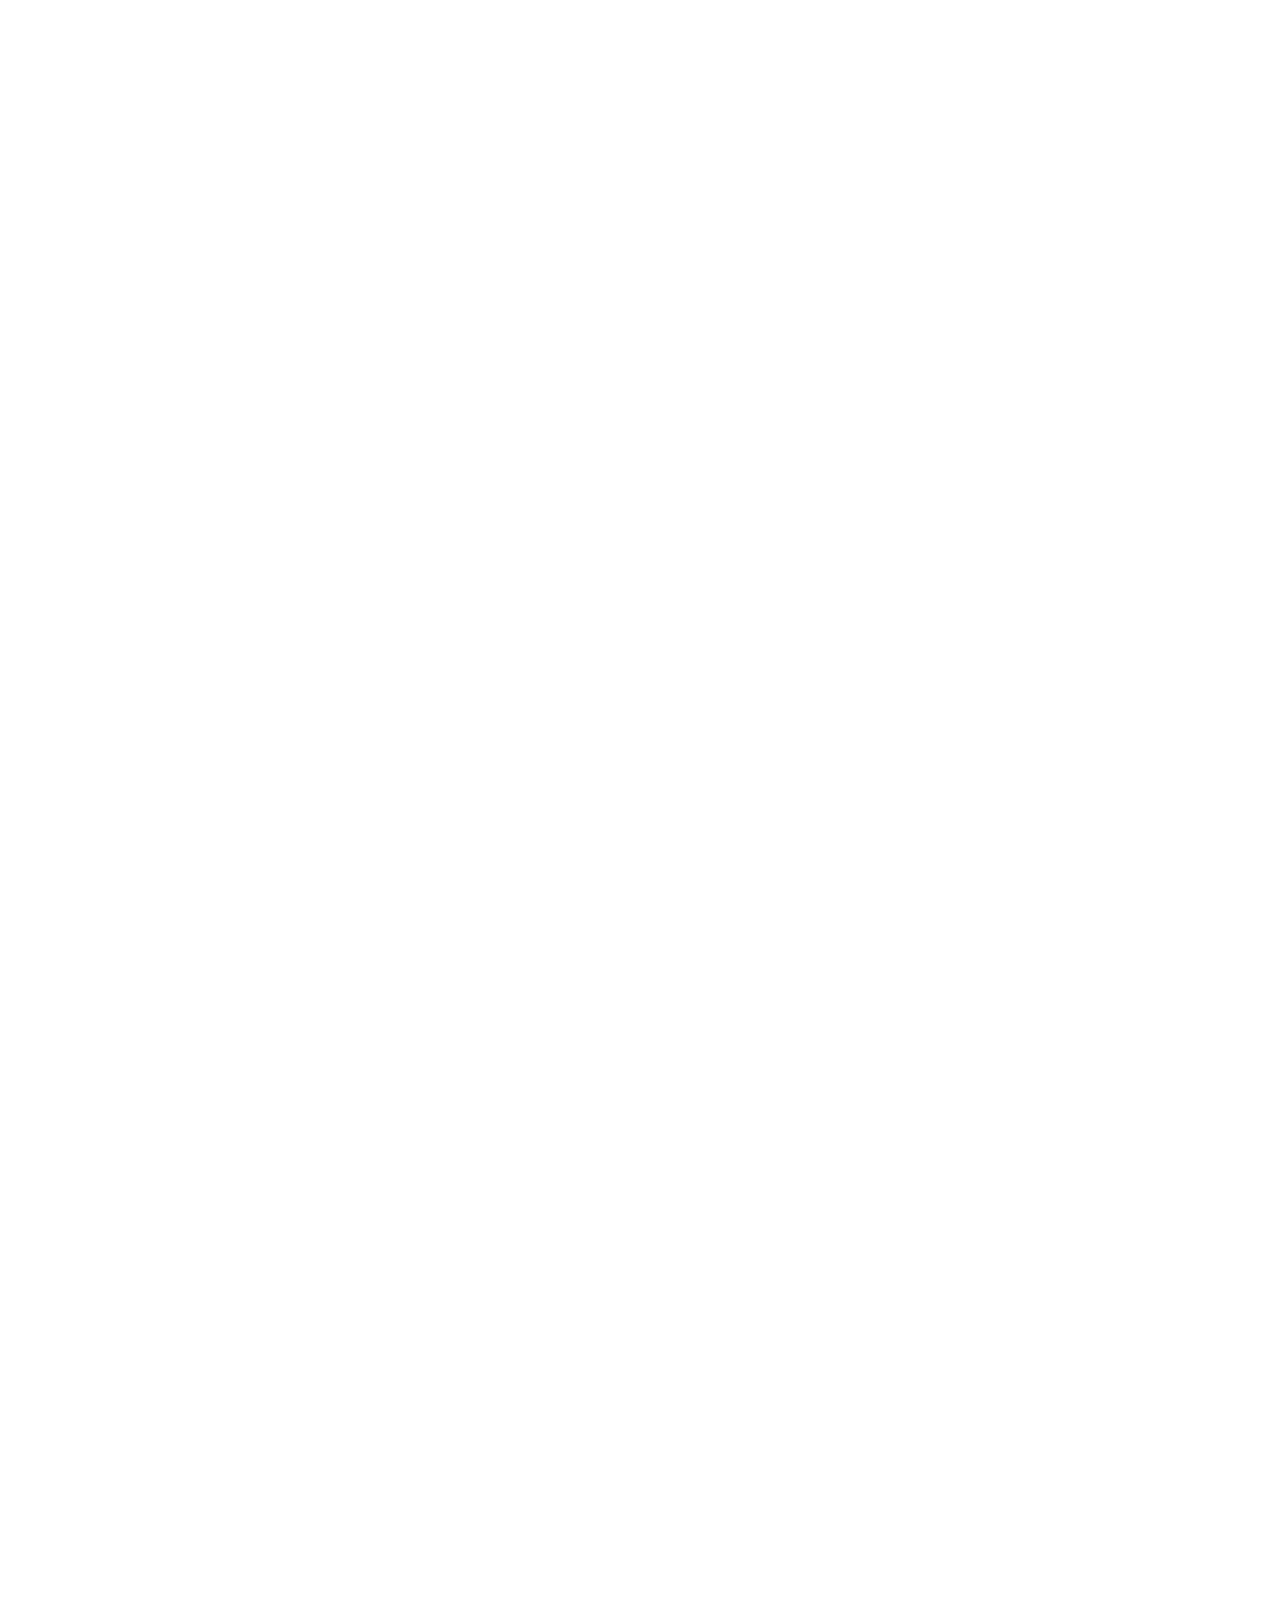
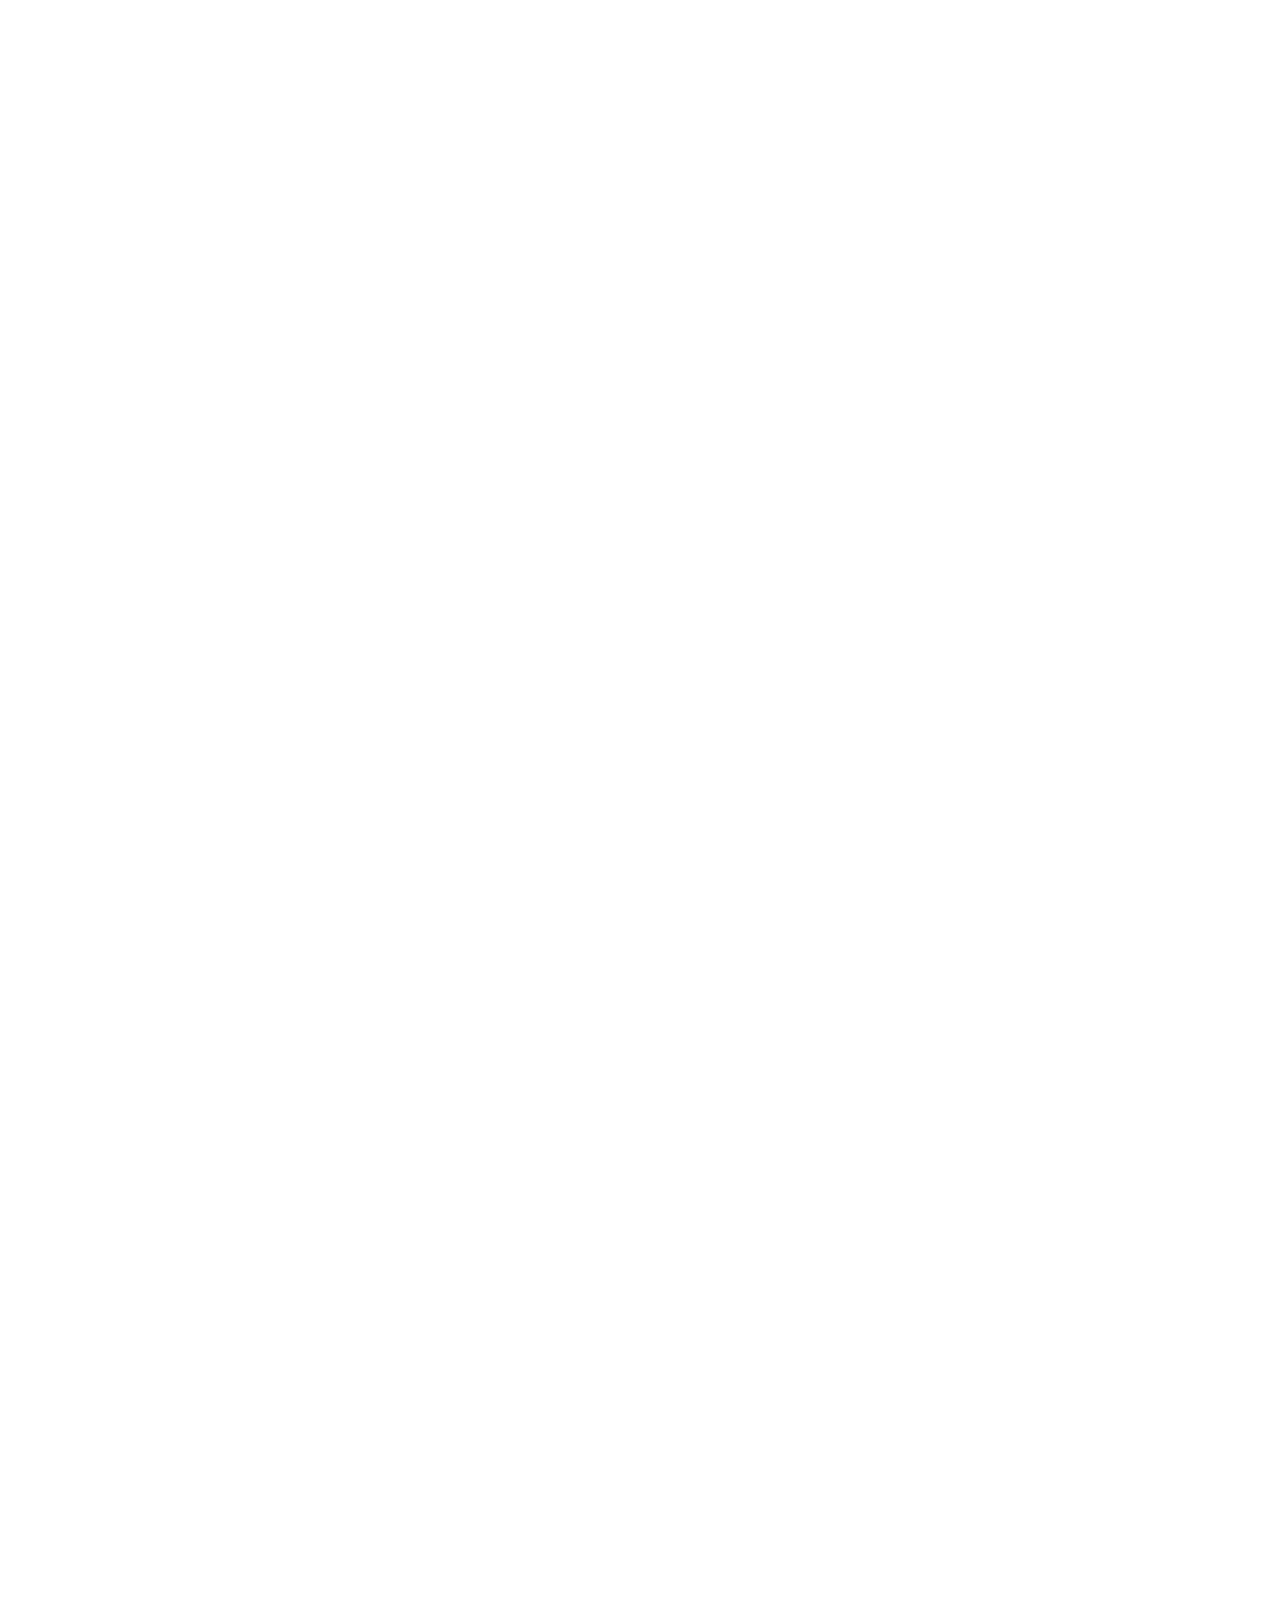
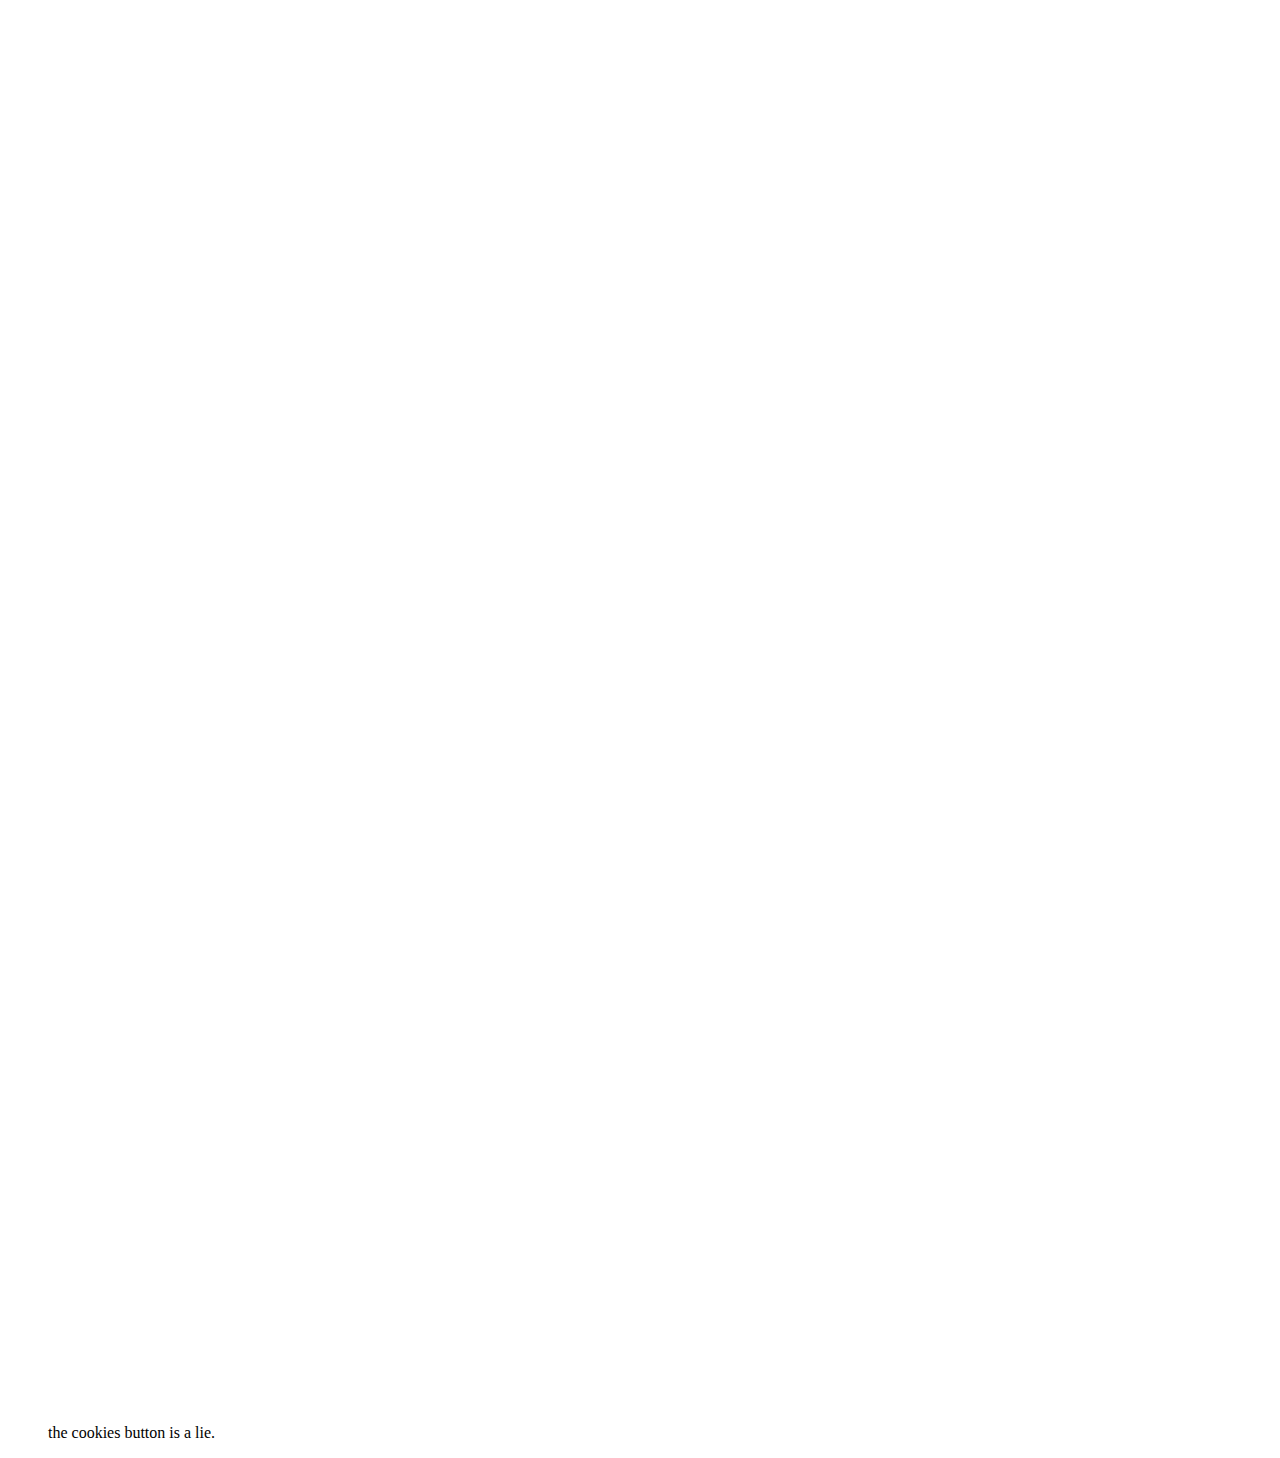
<file: policy/privacypolicy.html>
<!DOCTYPE html>
<html lang="en">
    <head>
        <meta charset="UTF-8">
        <meta name="viewport" content="width=device-width, initial-scale=1.0">
        <link rel="icon" href="pictures/icons/titleIcon.png">
        <title>TechnoWire Privacy Policy</title>
    </head>
    <body>
        <h1>Privacy Policy</h1>
        <ul>
            <li>
                No data is being collected from the user.
            </li>
            <li>
                point one is true except your ip might be stored in the server logs (totally not for personal use).
            </li>
            <li>
                In the future limmited data will be collected for the purpose of improving the website. <br>
                This data might or might not be shared with third parties and we might or might not make money out of it.
            </li>
            <li>
                We are not responsible for any data collected by third parties.
            </li>
            <li>
                this policy might change in the future. <br>
                totally not for personal gain or anything...
            </li>
            <li>
                cookies are not used on this website... or are they?
            </li>
            <div style="height: 6000px;"></div>
            the cookies button is a lie.
        </ul>
    </body>
</html>
</file>
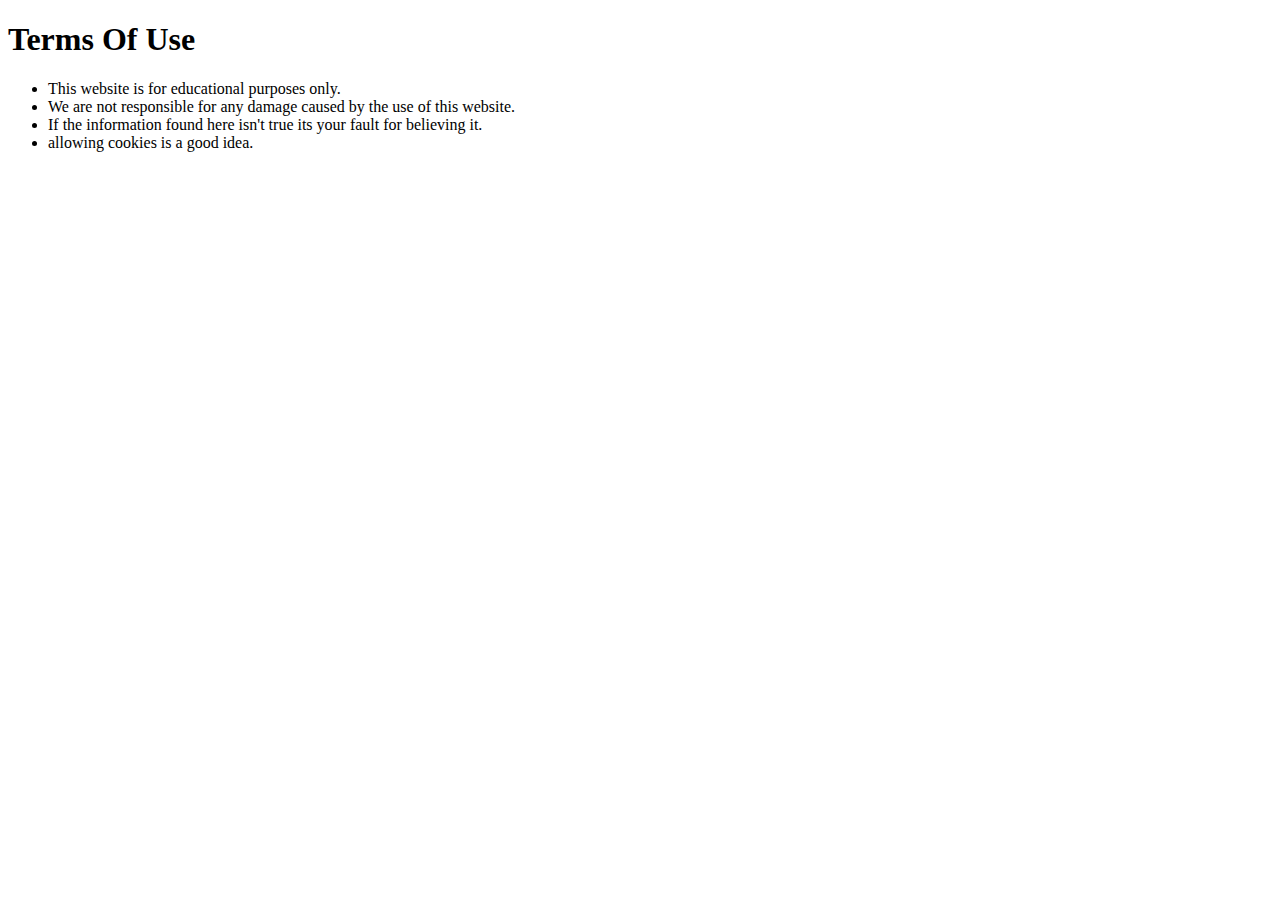
<file: policy/termsofuse.html>
<!DOCTYPE html>
<html lang="en">
    <head>
        <meta charset="UTF-8">
        <meta name="viewport" content="width=device-width, initial-scale=1.0">
        <link rel="icon" href="pictures/icons/titleIcon.png">
        <title>TechnoWire Terms Of Use</title>
    </head>
    <body>
        <h1>Terms Of Use</h1>
        <ul>
            <li>
                This website is for educational purposes only.
            </li>
            <li>
                We are not responsible for any damage caused by the use of this website.
            </li>
            <li>
                If the information found here isn't true its your fault for believing it.
            </li>
            <li>
                allowing cookies is a good idea.
            </li>
        </ul>
    </body>
</html>
</file>
<file: css/master.css>
:root {
    --bg: #00daff;/*#4E80B3;*/
    --contentBoxes: #00BBFF;
    --sb-button: #fff;
    --sb-button-h: #dff;
    --sb-button-border: #000;
    --tl-bg: #fff/*#d0e4fe*/;
    --tl-border: #000;
    --tl-color: #000;
    --tl-line: #000;
    --tl-circle: #000;
    --light-blue: #00daff;
    --white: #FFF;
    --black: #000;
    --title-color: #003366;
}

@font-face {
    font-family: 'agencyfb';
    src: url('../fonts/AGENCYR.TTF') format('truetype');
}

body {
    background-color: var(--bg);
    font-family: agencyfb, sans-serif;
    letter-spacing: 0.15em;
    color: #000;
}

.grid-container {
    display: grid;
    grid-template-columns: auto 200px;
    grid-template-rows: auto auto auto auto;
    grid-template-areas:
    "banner banner"
    "header header"
    "main sidebar"
    "footer footer";
    grid-gap: 5px;
}

.gridcontent {
    /*for all content in the grid areas*/
    padding: 5px;
}

.grid-container .gridBlocks {
    background-color: var(--contentBoxes);
}

.banner {
    grid-area: banner;
    .gridcontent {
        padding: 0;
    }
    .bnr {
        display: block;
    }
    .bnrmbl {
        display: none;
    }
}

.header {
    grid-area: header;
    .gridcontent {
        padding-left: 25px;
    }
}

.main {
    grid-area: main;
    .gridcontent {
        
    }
}

.footer {
    grid-area: footer;
    .gridcontent {
        padding-left: 25px;
    }
}

.sidebar {
    grid-area: sidebar;
    .gridcontent {
        
    }
}

.sidebarButton {
    background-color: var(--sb-button);
    border: 2px solid var(--sb-button-border);
    border-radius: 5px;
    margin-bottom: 5px;
    color: #000;
}

.sidebarText {
    text-align: center;
    color: #000;
    margin: 5px;
}

a:hover .sidebarButton {background-color: var(--sb-button-h);}

.timeline {
    display: flex;
    flex-direction: column;
    align-items: center;
    justify-content: center;
    width: 90%;
    height: auto;
    max-width: 1000px;
    margin: 40px auto;
}

.tl-block {
    margin: 0px 20px 20px 20px;
    padding: 0;
    width: 90%;
    overflow-wrap: break-word !important;
}

.tl-title {
    background-color: var(--title-color);
    border-radius: 5px 5px 0 0;
    .text {
        margin: 0 5px;
        font-size: 16px;
        font-weight: 600;
        padding: 10px 5px;
        color: #ffffff
    }

    .tl-titlepic {
        width: 100px;
        border-radius: 5px;
        margin-bottom: 5px;
    }
    .tl-titlepic:first-child {
        margin-left: 10px;
    }
}

.tl-description {
    background-color: var(--tl-bg);
    margin: 0;
    color: var(--tl-color);
    border-radius: 0 0 5px 5px;
    .text {
        margin: 0 5px;
        padding: 5px;
    };
}

.timeline {
    display: grid;
    grid-template-columns: 1fr 3px 1fr;
    color: #333;
}
.tl-block {
    width: auto;
}
.tl-middle {
    position: relative;
    background-color: var(--tl-line);
    width: 100%;
    height: 100%;
}
.tl-circle {
    position: absolute;
    top: 0;
    left: -6px;
    width: 15px;
    height: 15px;
    border-radius: 50%;
    background-color: var(--tl-circle);
}

#hammenu {
    display: none;
}

.homeWelcome {
    font-size: 16px;
    font-weight: 600;
    margin: 20px;
    .homeh3 {
        margin-bottom: 0;
    }
}

@media screen and (max-width: 1000px) {
    .timeline {
        display: block;
        /* grid-template-columns: 1fr 3px 1fr; */
    }
    .tl-block {
        width: auto;
    }
    .tl-middle {
        display: none;
    }
    .tl-circle {
        display: none;
    }

    .sidebar {
        display: none;
    }

    #hammenu{
        display: block;
        position: fixed;
        top: 10px;
        right: 10px;
        z-index: 100;

        .menugridcontent {
            display: none;
        }

        .hamicon{
            width: 100px;
            height: 100px;
            background-color: #fff;
            border-radius: 5px;
            float: right;
            .image {
                width: 100px;
                height: 100px;
            }
        }
        .hamicon:hover{
            background-color: var(--sb-button-h);
        }
    }

    #hammenu.show-menu{
        background-color: #0008;
        margin-right: -10px;
        margin-top: -10px;
        padding: 10px 10px 0 0;
        width: 100vw;
        height: 100vh;
        
        .hamcontent {
            /* margin: 110px 0 0 auto; */
            margin: 200px auto 0 auto;
            width: 400px;
            height: auto;
        }
        .menugridcontent {
            display: block;
        }
    }
    .sidebarText {
        font-size: 50px;
    }

    .grid-container {
        display: grid;
        grid-template-columns: 100%;
        grid-template-rows: auto auto auto auto;
        grid-template-areas:
        "banner"
        "header"
        "main"
        "footer";
        grid-gap: 5px;
        
    }

    .banner {
        .bnr {
            display: none;
        }
        .bnrmbl {
            display: block;
        }
    }
}


.debugborder {
    border: 1 solid magenta;
}
</file>
